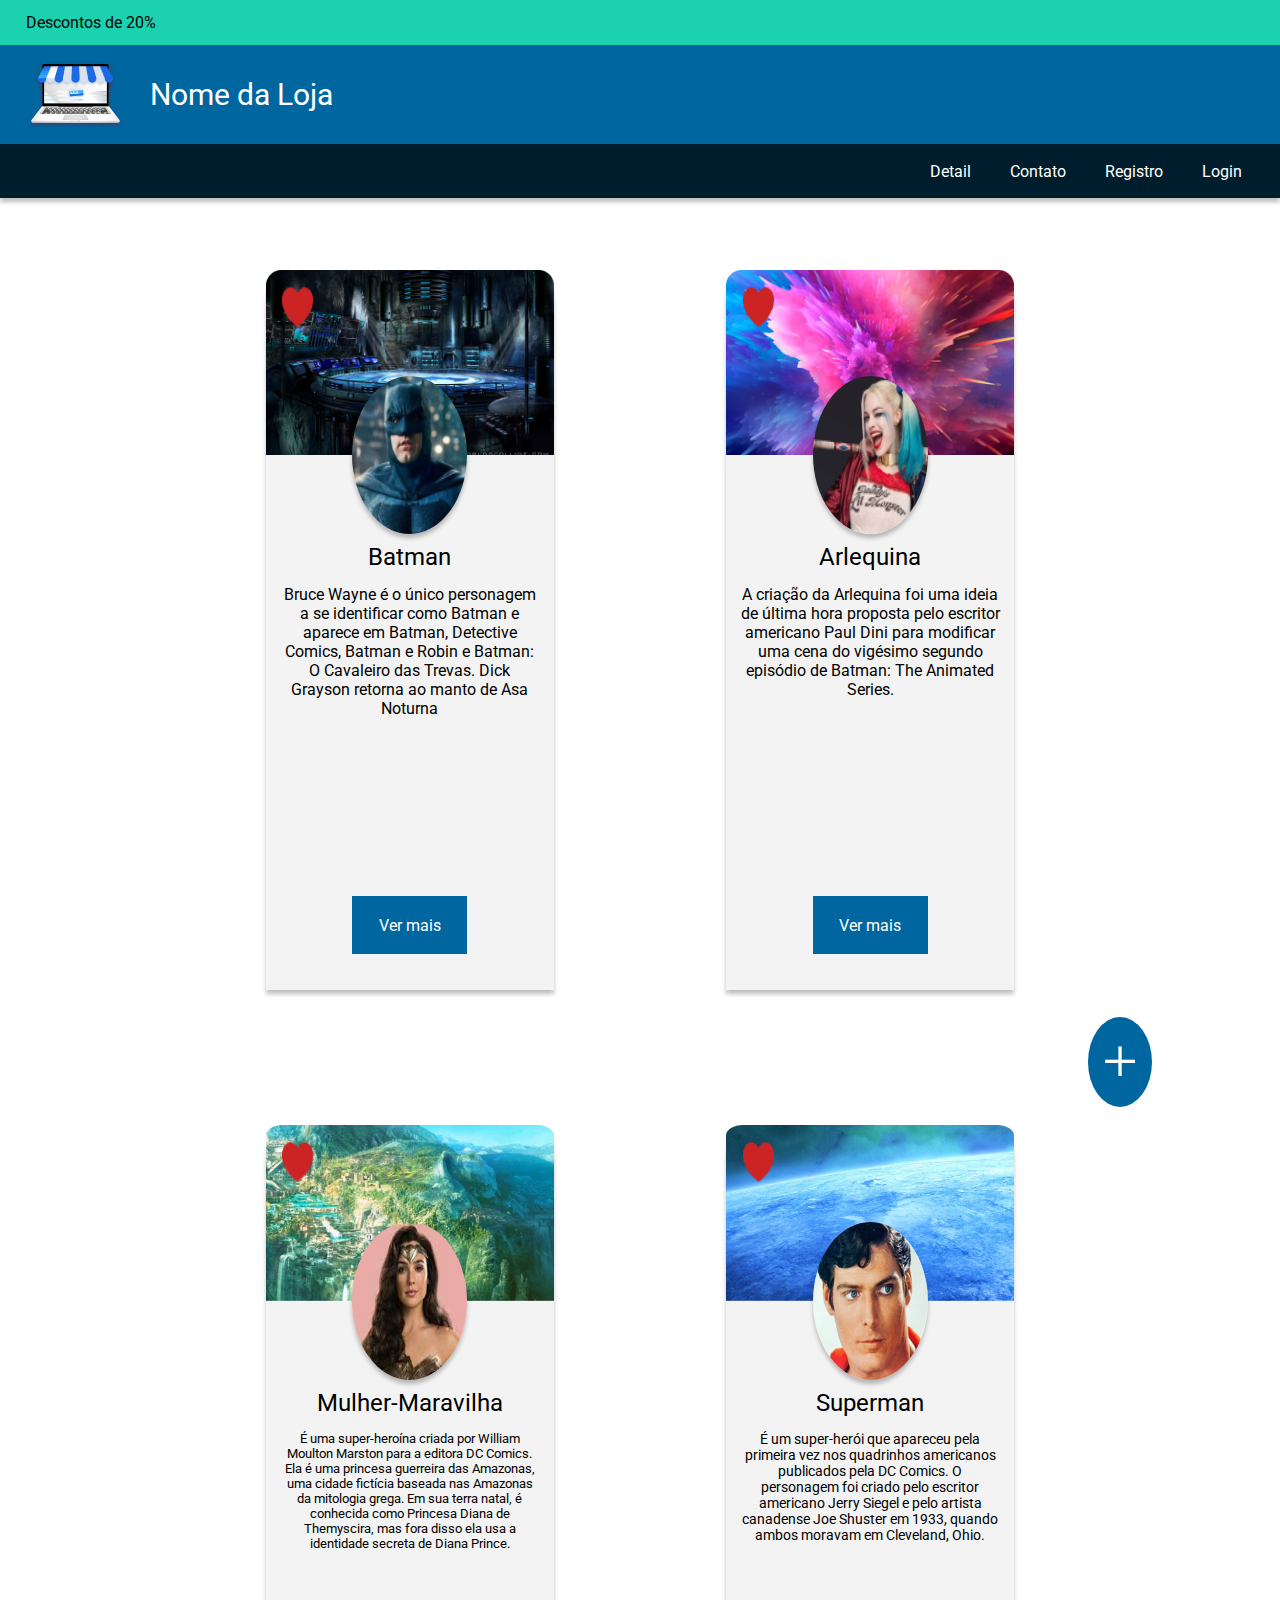
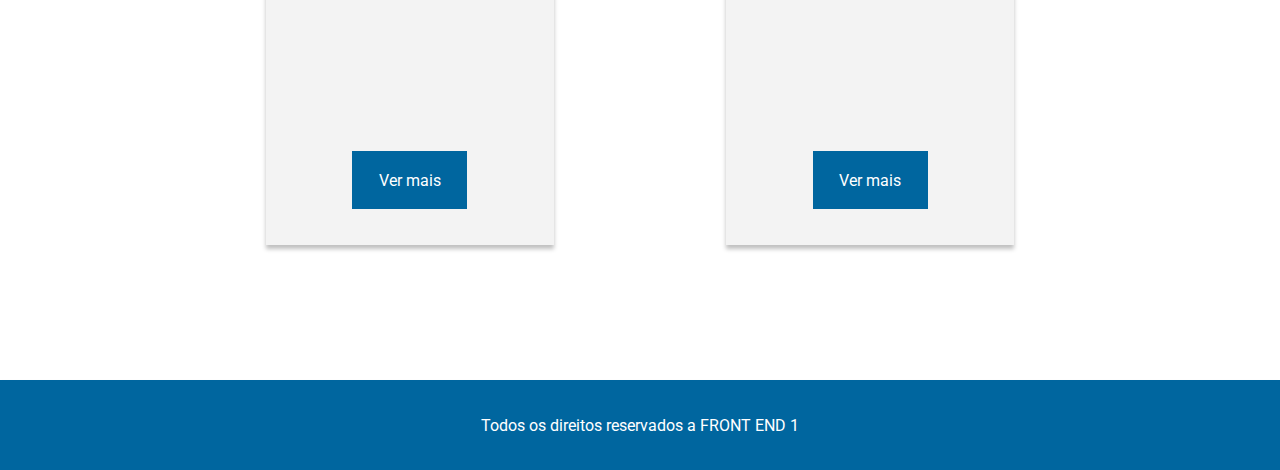
<file: index.html>
<!DOCTYPE html>
<html lang="en">
<head>
    <meta charset="UTF-8">
    <meta http-equiv="X-UA-Compatible" content="IE=edge">
    <meta name="viewport" content="width=device-width, initial-scale=1.0">
    <link rel="preconnect" href="https://fonts.googleapis.com">
    <link rel="preconnect" href="https://fonts.gstatic.com" crossorigin>
    <link href="https://fonts.googleapis.com/css2?family=Open+Sans:wght@400;700&family=Oswald:wght@300;400;700&family=Roboto:wght@400;700&display=swap" rel="stylesheet">
    <link rel="stylesheet" href="css/style.css" class="css">
    <title>Document</title>
</head>
<body>
    
    <div class="discount">

        <span>Descontos de 20%</span>

    </div>

    <header class="background--header">

        <a href="index.html"><img src="img/Logo.png" alt="Logo da Página" class="logo"></a>

        <span>Nome da Loja</span>

    </header>

    <div class="nav">

        <ul>
            <li> <a href="detail.html">Detail</a> </li>
            <li> <a href="contato.html">Contato</a> </li>
            <li> <a href="registro.html">Registro</a> </li>
            <li> <a href="login.html">Login</a> </li>
        </ul>

    </div>

    <main>

        <section class="container">

            <div class="card">

                <div class="heart">
                    <a href="#"><img src="img/heart.png" alt="Coração" class="heart"></a>
                </div>

                <img src="img/capa-batman.png" alt="Capa do card Batman">

                <div class="icon">
                    <img src="img/icon-batman.png" alt="Foto do Batman">
                </div>

                <div class="info">
                    <h2>Batman</h2>
                    <p>Bruce Wayne é o único personagem a se identificar como Batman e aparece em Batman, Detective Comics, 
                        Batman e Robin e Batman: O Cavaleiro das Trevas. Dick Grayson retorna ao manto de Asa Noturna
                    </p>
                </div>

                <div class="btn">

                    <a href="#">Ver mais</a>
                    
                </div>

            </div>

            <div class="card">

                <div class="heart">
                    <a href="#"><img src="img/heart.png" alt="Coração" class="heart"></a>
                </div>

                <img src="img/capa-arlequina.png" alt="Capa do card da Arlequina">

                <div class="icon">
                    <img src="img/icon-arlequina.png" alt="Foto da Arlequina">
                </div>

                <div class="info">
                    <h2>Arlequina</h2>
                    <p>A criação da Arlequina foi uma ideia de última hora proposta pelo 
                        escritor americano Paul Dini para modificar uma cena do vigésimo segundo episódio de Batman: The Animated Series.
                    </p>
                </div>

                <div class="btn">

                    <a href="#">Ver mais</a>
                    
                </div>

            </div>

            <div class="card">

                <div class="heart">
                    <a href="#"><img src="img/heart.png" alt="Coração" class="heart"></a>
                </div>

                <img class="bottom--cards" style="width: 100%" src="img/capa-mulher.png" alt="Capa da Mulher-Maravilha">

                <div class="icon">
                    <img src="img/icon-mulher.png" alt="Foto da Mulher-Maravilha">
                </div>

                <div class="info">
                    <h2>Mulher-Maravilha</h2>
                    <p style="font-size: 13px">É uma super-heroína criada por William Moulton Marston para a editora DC Comics. Ela é uma princesa guerreira das Amazonas, 
                        uma cidade fictícia baseada nas Amazonas da mitologia grega. Em sua terra natal,  é conhecida como Princesa Diana de Themyscira, 
                        mas fora disso ela usa a identidade secreta de Diana Prince.
                    </p>
                </div>

                <div class="btn">

                    <a href="#">Ver mais</a>
                    
                </div>

            </div>

            <div class="card">

                <div class="heart">
                    <a href="#"><img src="img/heart.png" alt="Coração" class="heart"></a>
                </div>

                <img class="bottom--cards" src="img/capa-superman.png" alt="Capa do card Superman">

                <div class="icon">
                    <img src="img/icon-superman.png" alt="Foto do Superman">
                </div>

                <div class="info">
                    <h2>Superman</h2>
                    <p style="font-size: 14px">
                        É um super-herói que apareceu pela primeira vez nos quadrinhos americanos publicados pela DC Comics. 
                        O personagem foi criado pelo escritor americano Jerry Siegel e pelo artista canadense Joe Shuster em 1933, 
                        quando ambos moravam em Cleveland, Ohio.
                    </p>
                </div>

                <div class="btn">

                    <a href="#">Ver mais</a>
                    
                </div>

            </div>

        </section>

       <a href="#"><div class="plus"><span>+</span></div></a>
            
        

    </main>

    <footer class="background--footer">

        <span>Todos os direitos reservados a FRONT END 1</span>

    </footer>


</body>
</html>
</file>
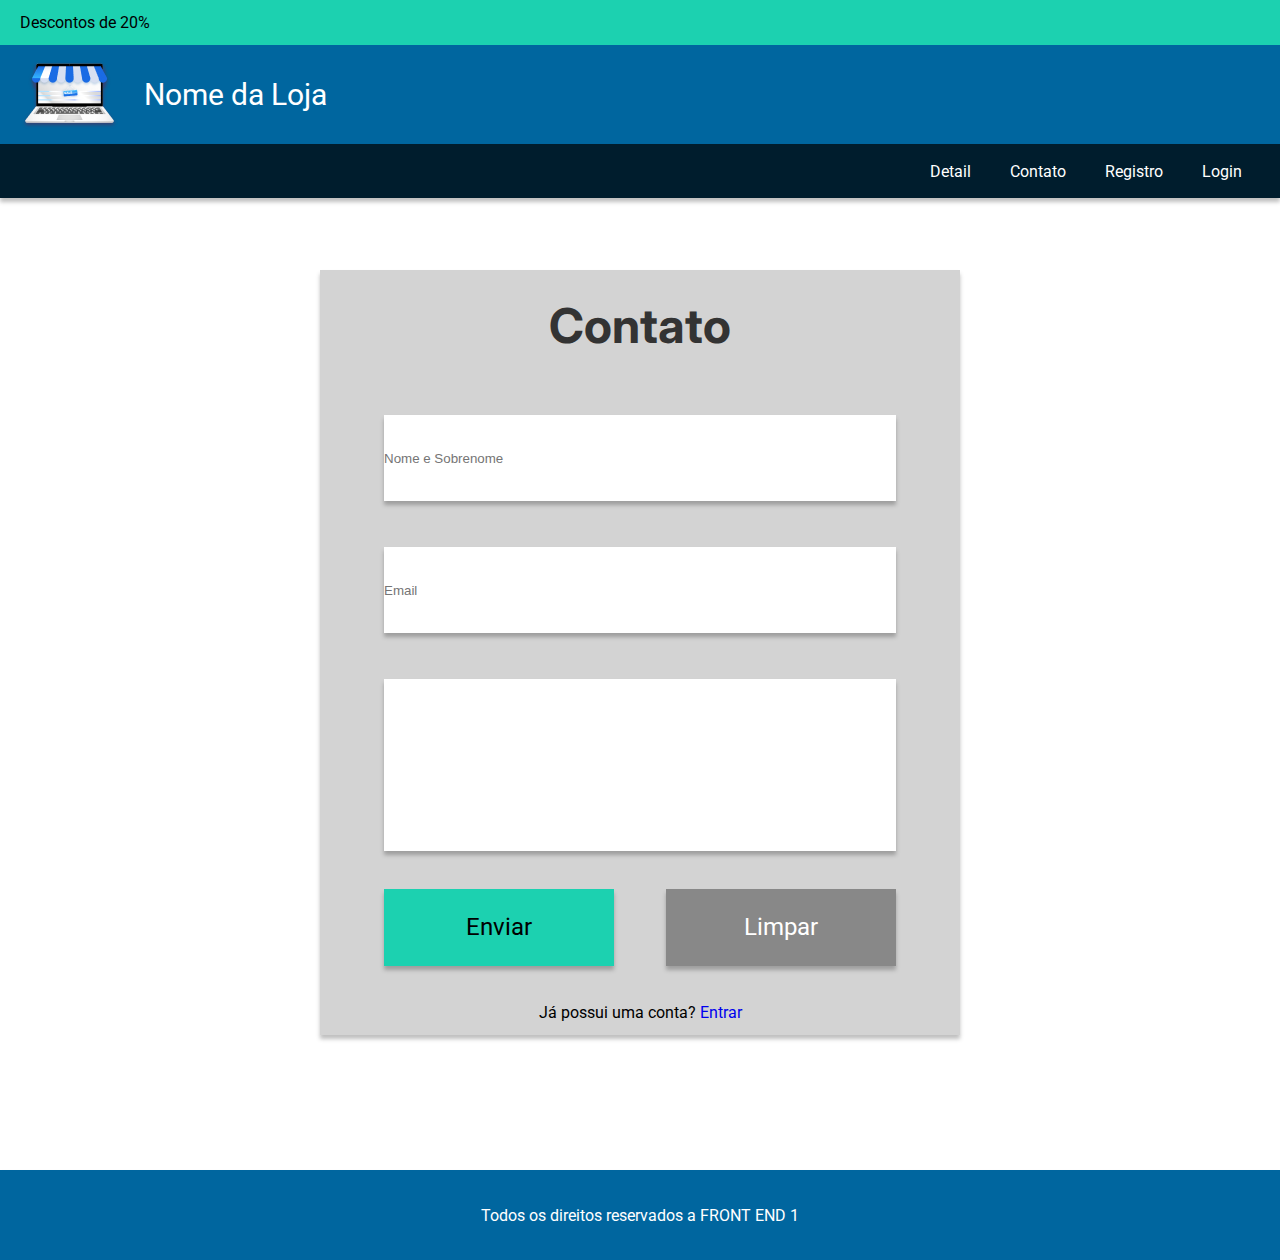
<file: contato.html>
<!DOCTYPE html>
<html lang="en">
<head>
    <meta charset="UTF-8">
    <meta http-equiv="X-UA-Compatible" content="IE=edge">
    <meta name="viewport" content="width=device-width, initial-scale=1.0">
    <link rel="preconnect" href="https://fonts.googleapis.com">
    <link rel="preconnect" href="https://fonts.gstatic.com" crossorigin>
    <link href="https://fonts.googleapis.com/css2?family=Open+Sans:wght@400;700&family=Oswald:wght@300;400;700&family=Roboto:wght@400;700&display=swap" rel="stylesheet">
    <link rel="stylesheet" href="css/contato.css" class="css">
    <title>Document</title>
</head>
<body>
    
    <div class="discount">

        <span>Descontos de 20%</span>

    </div>

    <header class="background--header">

        <a href="index.html"><img src="img/Logo.png" alt="Logo da Página" class="logo"></a>

        <span>Nome da Loja</span>

    </header>

    <div class="nav">

        <ul>
            <li> <a href="detail.html">Detail</a> </li>
            <li> <a href="contato.html">Contato</a> </li>
            <li> <a href="registro.html">Registro</a> </li>
            <li> <a href="login.html">Login</a> </li>
        </ul>

    </div>

    <main>

        <section class="container">

            <h2>Contato</h2>

            <div class="form">

                <label for="nome"></label>
                <input class="input" type="text" name="nome" id="nome" placeholder="Nome e Sobrenome" required>

                <label for="email"></label>
                <input class="input" type="email" name="email" id="email" placeholder="Email" required>
                
                <label for="nome"></label>
                <textarea class="input" name="mensagem" id="mensagem" cols="30" rows="10"></textarea>
                

            </div>

            <section class="btn">
                
                    <input class="registrar--btn" type="submit" value="Enviar">
                
                    <input class="limpar--btn" type="reset" value="Limpar">

            </section>

            <span class="section--registro">Já possui uma conta? <a href="login.html">Entrar</a></span>

        </section>   

    </main>

    <footer class="background--footer">

        <span>Todos os direitos reservados a FRONT END 1</span>

    </footer>


</body>
</html>
</file>
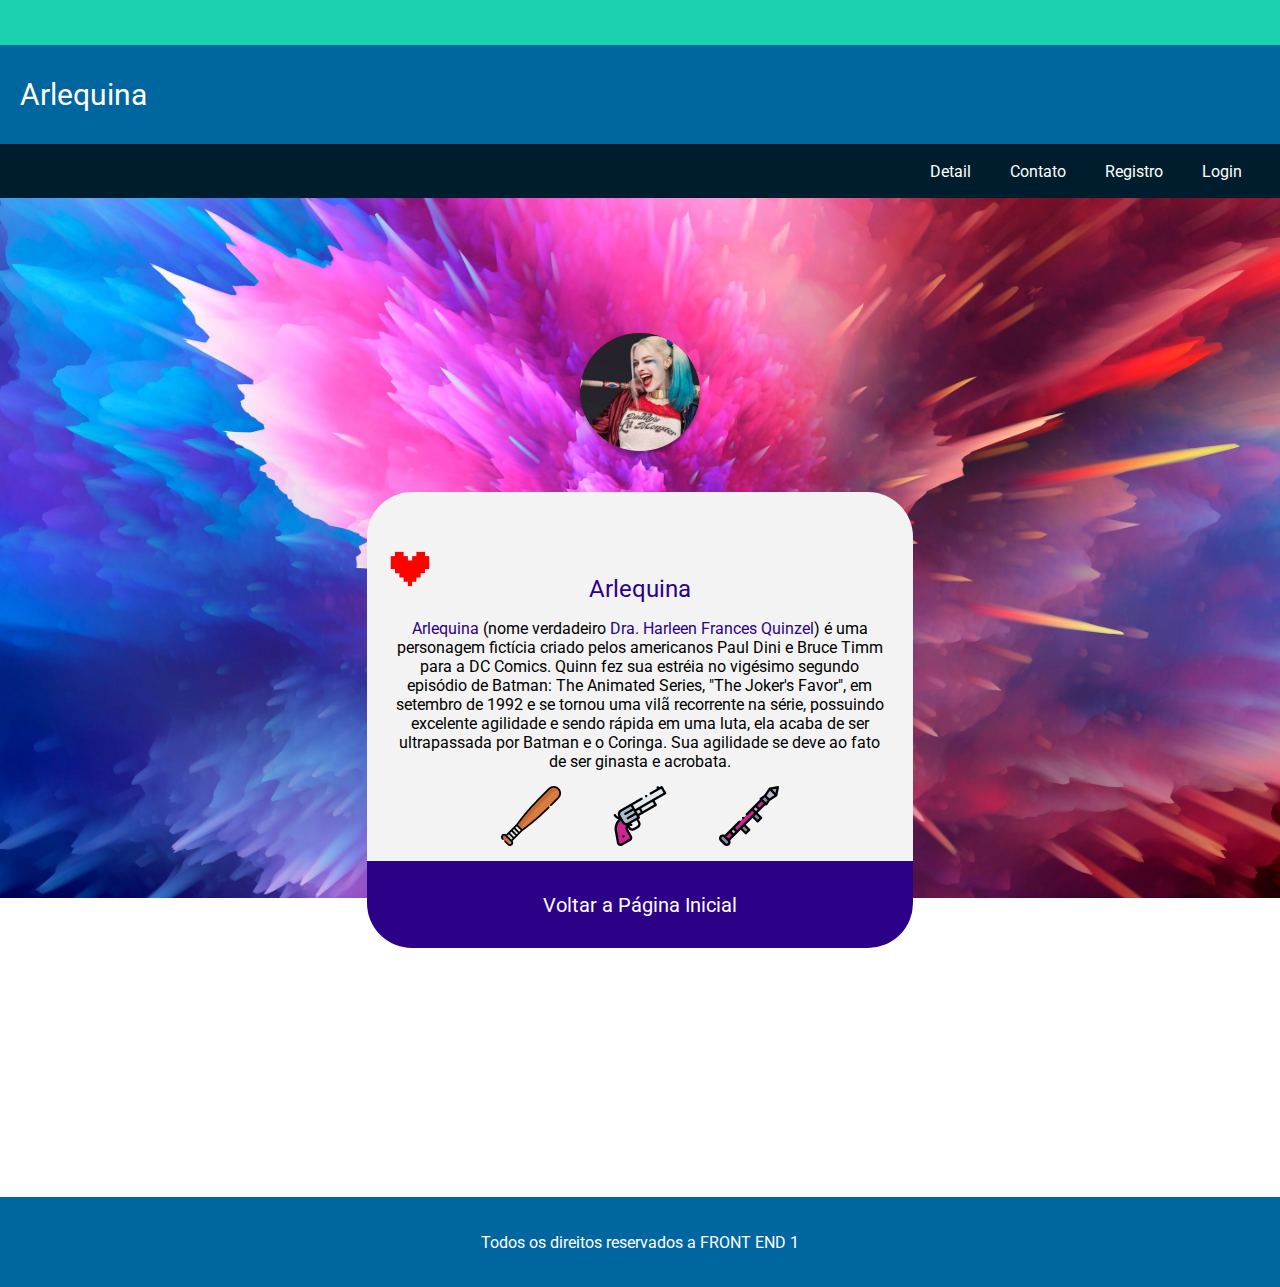
<file: detail.html>
<!DOCTYPE html>
<html lang="en">
<head>
    <meta charset="UTF-8">
    <meta http-equiv="X-UA-Compatible" content="IE=edge">
    <meta name="viewport" content="width=device-width, initial-scale=1.0">
    <link rel="preconnect" href="https://fonts.googleapis.com">
    <link rel="preconnect" href="https://fonts.gstatic.com" crossorigin>
    <link href="https://fonts.googleapis.com/css2?family=Open+Sans:wght@400;700&family=Oswald:wght@300;400;700&family=Roboto:wght@400;700&display=swap" rel="stylesheet">
    <link rel="stylesheet" href="css/detail.css" class="css">
    <title>Document</title>
</head>
<body>
    
    <div class="discount">

        <span></span>

    </div>

    <header class="background--header">

       <a href="index.html"><span>Arlequina</span></a>

    </header>

    <div class="nav">

        <ul>
            <li> <a href="detail.html">Detail</a> </li>
            <li> <a href="contato.html">Contato</a> </li>
            <li> <a href="registro.html">Registro</a> </li>
            <li> <a href="login.html">Login</a> </li>
        </ul>

    </div>

    <main>

        <img class="main--background" src="img/main-background.png" alt="">

        <section class="container">

            <img class="icon" src="img/icon2-arlequina.png" alt="" class="icon">

            <div class="card">

                <a href="#"><div class="heart"><img src="img/detail-heart.png" alt="" class="heart"></div></a>

                <div class="infos">

                    <h2>Arlequina</h2>
                    
                    <p> <span>Arlequina</span> (nome verdadeiro <span>Dra. Harleen Frances Quinzel</span>) é uma personagem fictícia 
                        criado pelos americanos Paul Dini e Bruce Timm para a DC Comics. Quinn fez sua estréia no vigésimo 
                        segundo episódio de Batman: The Animated Series, "The Joker's Favor", em setembro de 1992 e se tornou uma 
                        vilã recorrente na série, possuindo excelente agilidade e sendo rápida em uma luta, ela acaba de ser ultrapassada 
                        por Batman e o Coringa. Sua agilidade se deve ao fato de ser ginasta e acrobata.
                    </p>

                </div>

                <div class="icons">

                    <img src="img/taco.png" alt="Taco de Baseball">
                    <img src="img/revolver.png" alt="Revólver">
                    <img src="img/rpg.png" alt="RPG">

                </div>

                <div class="card-footer">

                    <a href="index.html"><span class="card--footer--text">Voltar a Página Inicial</span></a>
                
                </div>
            
            </div>

        </section>
            
        

    </main>

    <footer class="background--footer">

        <span>Todos os direitos reservados a FRONT END 1</span>

    </footer>


</body>
</html>
</file>
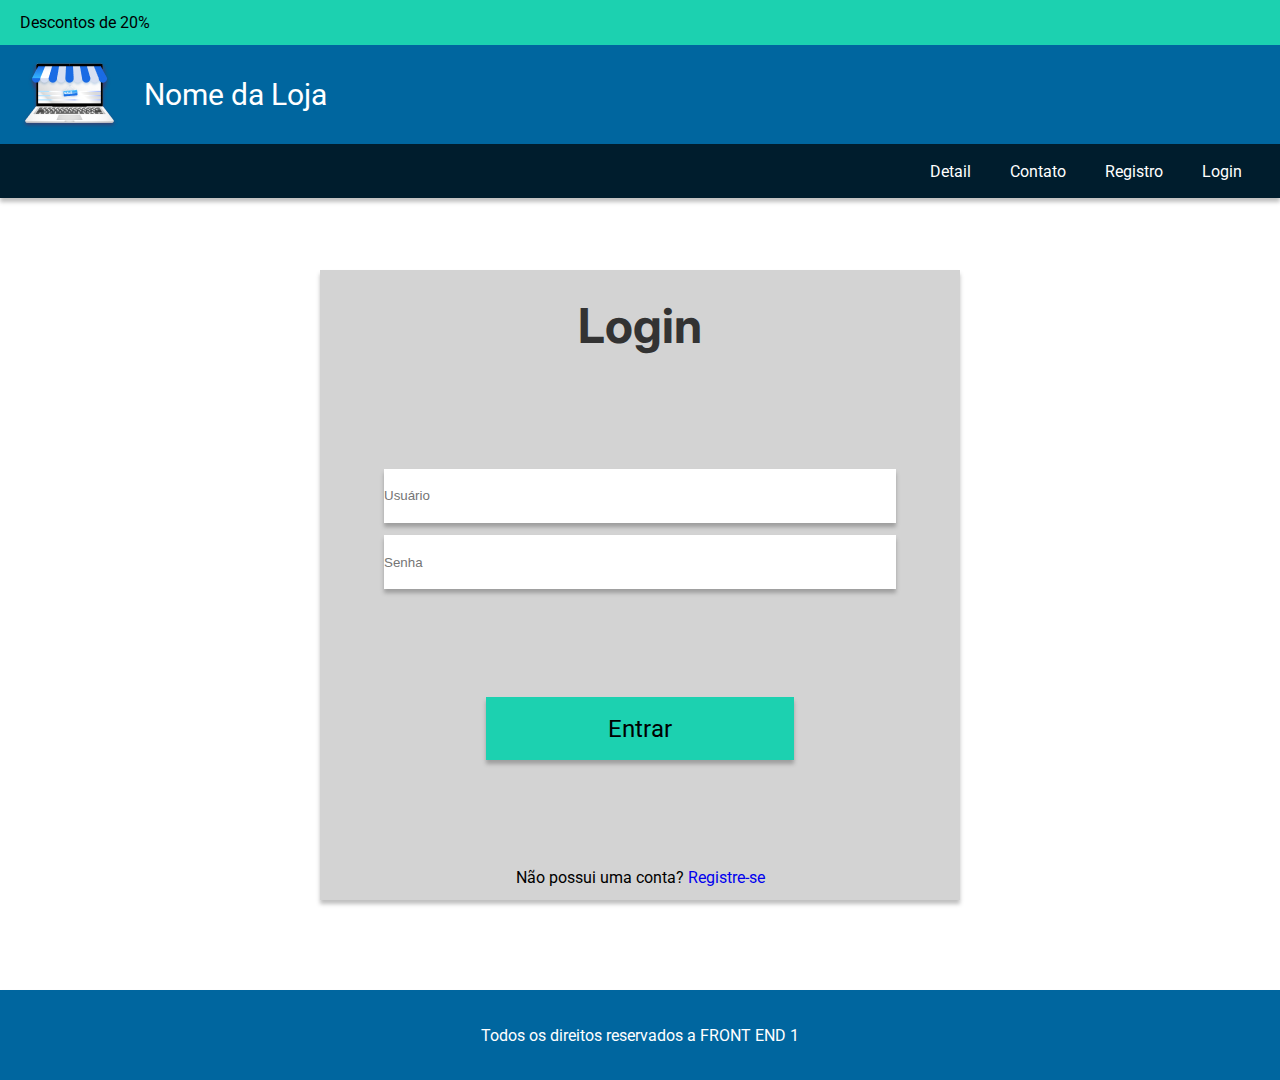
<file: login.html>
<!DOCTYPE html>
<html lang="en">
<head>
    <meta charset="UTF-8">
    <meta http-equiv="X-UA-Compatible" content="IE=edge">
    <meta name="viewport" content="width=device-width, initial-scale=1.0">
    <link rel="preconnect" href="https://fonts.googleapis.com">
    <link rel="preconnect" href="https://fonts.gstatic.com" crossorigin>
    <link rel="preconnect" href="https://fonts.googleapis.com">
    <link rel="preconnect" href="https://fonts.gstatic.com" crossorigin>
    <link href="https://fonts.googleapis.com/css2?family=Inter:wght@400;500&family=Open+Sans:wght@400;700&family=Oswald:wght@300;400;700&family=Roboto:wght@400;700&display=swap" rel="stylesheet">
    <link rel="stylesheet" href="css/login.css" class="css">
    <title>Document</title>
</head>
<body>
    
    <div class="discount">

        <span>Descontos de 20%</span>

    </div>

    <header class="background--header">

        <a href="index.html"><img src="img/Logo.png" alt="Logo da Página" class="logo"></a>

        <span>Nome da Loja</span>

    </header>

    <div class="nav">

        <ul>
            <li> <a href="detail.html">Detail</a> </li>
            <li> <a href="contato.html">Contato</a> </li>
            <li> <a href="registro.html">Registro</a> </li>
            <li> <a href="login.html">Login</a> </li>
        </ul>

    </div>

    <main>

        <section class="container">

            <h2>Login</h2>

            <div class="form">

                <label for="nome"></label>
                <input class="input" type="text" name="nome" id="nome" placeholder="Usuário" required>

                <label for="password"></label>
                <input class="input" type="password" name="password" id="password" placeholder="Senha" required>

            </div>

            <section class="btn">
                
                    <input class="registrar--btn" type="submit" value="Entrar">

            </section>

            <span class="section--registro">Não possui uma conta? <a href="registro.html">Registre-se</a></span>

        </section>  

    </main>

    <footer class="background--footer">

        <span>Todos os direitos reservados a FRONT END 1</span>

    </footer>


</body>
</html>
</file>
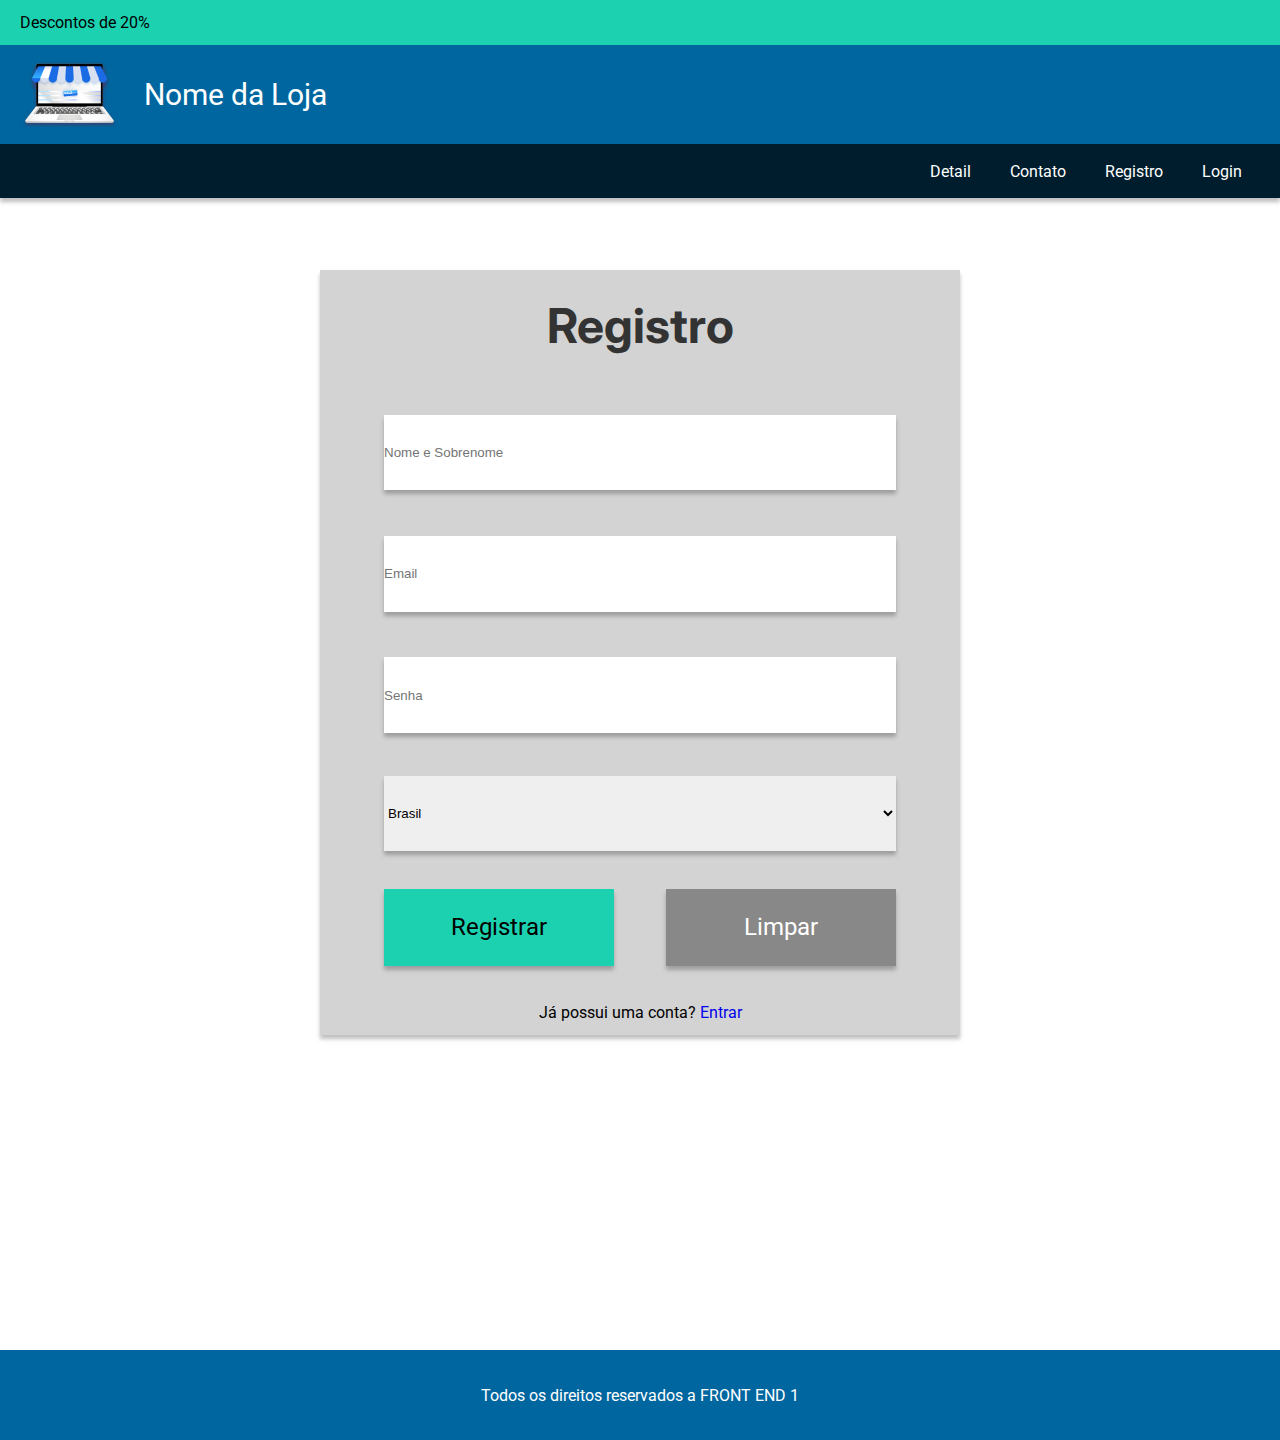
<file: registro.html>
<!DOCTYPE html>
<html lang="en">
<head>
    <meta charset="UTF-8">
    <meta http-equiv="X-UA-Compatible" content="IE=edge">
    <meta name="viewport" content="width=device-width, initial-scale=1.0">
    <link rel="preconnect" href="https://fonts.googleapis.com">
    <link rel="preconnect" href="https://fonts.gstatic.com" crossorigin>
    <link href="https://fonts.googleapis.com/css2?family=Open+Sans:wght@400;700&family=Oswald:wght@300;400;700&family=Roboto:wght@400;700&display=swap" rel="stylesheet">
    <link rel="stylesheet" href="css/registro.css" class="css">
    <title>Document</title>
</head>
<body>
    
    <div class="discount">

        <span>Descontos de 20%</span>

    </div>

    <header class="background--header">

        <a href="index.html"><img src="img/Logo.png" alt="Logo da Página" class="logo"></a>

        <span>Nome da Loja</span>

    </header>

    <div class="nav">

        <ul>
            <li> <a href="detail.html">Detail</a> </li>
            <li> <a href="contato.html">Contato</a> </li>
            <li> <a href="registro.html">Registro</a> </li>
            <li> <a href="login.html">Login</a> </li>
        </ul>

    </div>

    <main>

        <section class="container">

            <h2>Registro</h2>

            <div class="form">

                <label for="nome"></label>
                <input class="input" type="text" name="nome" id="nome" placeholder="Nome e Sobrenome" required>

                <label for="email"></label>
                <input class="input" type="email" name="email" id="email" placeholder="Email" required>

                <label for="password"></label>
                <input class="input" type="password" name="password" id="password" placeholder="Senha" required>

                    <select class="optgroup" name="country" id="country">
                        <optgroup label="País">
                            <option value="brasil">Brasil</option>
                            <option value="argentina">Argentina</option>
                            <option value="eua">EUA</option>
                            <option value="finland">Finlândia</option>
                        </optgroup>
                    </select>    

            </div>

            <section class="btn">
                
                    <input class="registrar--btn" type="submit" value="Registrar">
                
                    <input class="limpar--btn" type="reset" value="Limpar">

            </section>

            <span class="section--registro">Já possui uma conta? <a href="login.html">Entrar</a></span>

        </section>   

    </main>

    <footer class="background--footer">

        <span>Todos os direitos reservados a FRONT END 1</span>

    </footer>


</body>
</html>
</file>
<file: css/style.css>
@import url('https://fonts.googleapis.com/css2?family=Open+Sans:wght@400;700&family=Oswald:wght@300;400;700&family=Roboto:wght@400;700&display=swap');

* {
    margin: 0;
    border: 0;
    padding: 0;
    box-sizing: border-box;
}

.discount {
    position: absolute;
    width: 100%;
    height: 5%;
    padding-left: 2%;
    top: 0;
    left: 0;

    display: flex;
    align-items: center;

    background: #1CD1B0;
}

.discount span {
    font-family: 'Roboto';
}

.background--header {
    position: absolute;
    width: 100%;
    height: 11%;
    left: 0;
    top: 5%;
    padding-left: 2%;

    background: #00669F;

    display: flex;
    flex-direction: row;
    align-items: center;
    gap: 2%;
}

.background--header span {
    font-family: 'Roboto';
    font-size: 30px;
    font-weight: 400;
    text-align: center;

    color: white;
}

.nav {
    position: absolute;
    width: 100%;
    height: 6%;
    left: 0px;
    top: 16%;

    background: #001D2D;
    box-shadow: 0px 4px 4px rgba(0, 0, 0, 0.25);

    display: flex;
    flex-direction: row;
    justify-content: flex-end;
    align-items: center;
}

.nav ul {
    display: flex;
    flex-direction: row;
    justify-content: flex-end;
    gap: 20%;

    padding-right: 3%;

    list-style: none;
}

li a {
    text-decoration: none;
    color: white;
    font-family: 'Roboto';
}

/* Main */

main {
    display: flex;
    flex-direction: column;
    align-items: center;
}

.container {
    position: absolute;
    top: 30%;
    width: 90%;
    height: 100%;

    display: flex;
    justify-content: center;
    align-items: center;
    flex-wrap: wrap;
    gap: 15%;
}

.card {
    position: relative;
    width: 25%;
    height: 80%;

    background: #F3F3F3;
    box-shadow: 0px 4px 4px rgba(0, 0, 0, 0.25);

    border-top-left-radius: 5%;
    border-top-right-radius: 5%;

    display: flex;
    flex-direction: column;
    align-items: center;
}

.heart {
    position: absolute;
    width: 12%;
    height: 25%;
    
    align-self: flex-start;
    padding: 5%;
}


.card img {
    width: 100%;
}

.plus {
    width: 5%;
    height: 10%;
    border-radius: 50%;
    
    position: absolute;
    top: 113%;
    right: 10%;

    background: #00669F;
    
    display: flex;
    justify-content: center;
    align-items: center;
    align-self: center;
}

.plus span {
    color: white;
    font-size: 64px;
}

.bottom--cards {
    border-top-left-radius: 6%;
    border-top-right-radius: 6%;
}

.icon {
    width: 40%;
    height: 22%;
}

.icon img {
    position: relative;
    top: -50%;

    width: 100%;
    height: 100%;  
    border-radius: 50%; 

    box-shadow: 0px 4px 4px rgba(0, 0, 0, 0.25);
}

.info {
    display: flex;
    flex-direction: column;
    align-items: center;

    position: relative;
    top: -13%;
}

.info h2 {
    font-family: 'roboto';
    font-weight: 400;
    padding-top: 8%;
}

.info p {
    font-family: 'roboto';
    text-align: center;

    padding: 5%;
}

.btn {
    width: 40%;
    height: 8%;

    background: #00669F;

    display: flex;
    justify-content: center;
    align-items: center;

    position: absolute;
    bottom: 5%;
}

.btn a {
    text-decoration: none;

    font-family: 'Roboto';
    color: white;
}


/* Footer */

.background--footer {
    position: absolute;
    width: 100%;
    height: 10%;
    left: 0;
    top: 220%;

    display: flex;
    flex-direction: row;
    justify-content: center;
    align-items: center;

    background: #00669F;
    box-shadow: 0px 4px 4px rgba(0, 0, 0, 0.25);
}

.background--footer span {
    font-family: 'roboto';
    color: white; 
}












/* Smaller Smartphones */

@media (min-width: 0) and (max-width: 480px) {

    /* Header */

    .discount {
        padding-left: 0;
        justify-content: center;
    }

    .background--header {
        padding-left: 0;
        height: 15%;
        justify-content: center;
    }

    .nav {
        top: 20%;
        justify-content: center;
    }

    .nav ul {
        justify-content: center;
        padding-right: 0;
    }

    /* Main */

    .container {
        flex-direction: column;
        flex-wrap: nowrap;

        top: 190%;
    }

    .card {
        width: 70%;
        height: 100%;
    }

    .icon {
        width: 40%;
        height: 30%;
    }

    .info {
        top: -11%;
    }

    .plus {
        width: 13%;
        height: 11%;
        top: 123%;
        right: 4%;
    }

    .background--footer {
        top: 450%;
    }
}

/* Tablets e Larger Smartphones */

@media (min-width: 481px) and (max-width: 768px) {

    /* Header */

    .discount {
        padding-left: 0;
        justify-content: center;
    }

    .background--header {
        padding-left: 0;
        height: 15%;
        justify-content: center;
    }

    .nav {
        top: 20%;
        justify-content: center;
    }

    .nav ul {
        justify-content: center;
        padding-right: 0;
    }

    /* Main */

    .container {
        flex-direction: column;
        flex-wrap: nowrap;

        top: 190%;
    }

    .card {
        width: 70%;
        height: 100%;
    }

    .icon {
        width: 40%;
        height: 30%;
    }

    .info {
        top: -11%;
    }

    .plus {
        width: 10%;
        height: 13%;
        top: 123%;
        right: 4%;
    }

    .background--footer {
        top: 470%;
    }

}


@media (min-width: 530px) and (max-width: 768px) {
    
     /* Header */

     .discount {
        padding-left: 0;
        justify-content: center;
    }

    .background--header {
        padding-left: 0;
        height: 15%;
        justify-content: center;
    }

    .nav {
        top: 20%;
        justify-content: center;
    }

    .nav ul {
        justify-content: center;
        padding-right: 0;
    }

    .card {
        width: 50%;
    }
}

@media (min-width: 840px) and (max-width: 916px) {

    /* Header */

    .discount {
        padding-left: 0;
        justify-content: center;
    }

    .background--header {
        padding-left: 0;
        height: 15%;
        justify-content: center;
    }

    .nav {
        top: 20%;
        justify-content: center;
    }

    .nav ul {
        justify-content: center;
        padding-right: 0;
    }

    .card {
        width: 35%;
    }

}

@media (min-width: 900px) and (max-width: 1279px) {

    /* Header */

    .discount {
        padding-left: 0;
        justify-content: center;
    }

    .background--header {
        padding-left: 0;
        height: 15%;
        justify-content: center;
    }

    .nav {
        top: 20%;
        justify-content: center;
    }

    .nav ul {
        justify-content: center;
        padding-right: 0;
    }

    .card {
        width: 26%;
        height: 88%;
    }

}


/* Laptops, larger tablets in landscape and small desktops */

@media (min-width: 1192px) and (max-width: 1279px) {

    /* Header */

    .discount {
        padding-left: 0;
        justify-content: center;
    }

    .background--header {
        padding-left: 0;
        height: 15%;
        justify-content: center;
    }

    .nav {
        top: 20%;
        justify-content: center;
    }

    .nav ul {
        justify-content: center;
        padding-right: 0;
    }

    /* Main */

    .container {
        top: 40%;
    }

    .plus {
        top: 133%;
        width: 8%;
        height: 10%;
    }

    .card {
        width: 25%;
        height: 90%;
    }

    .icon {
        width: 45%;
        height: 25%;
    }

    .background--footer {
        top: 250%;
    }

}
</file>
<file: css/contato.css>
@import url('https://fonts.googleapis.com/css2?family=Inter:wght@400;500&family=Open+Sans:wght@400;700&family=Oswald:wght@300;400;700&family=Roboto:wght@400;700&display=swap');

* {
    margin: 0;
    border: 0;
    padding: 0;
    box-sizing: border-box;
}

.discount {
    position: absolute;
    width: 100%;
    height: 5%;
    padding-left: 20px;
    top: 0;
    left: 0;

    display: flex;
    align-items: center;

    background: #1CD1B0;
}

.discount span {
    font-family: 'Roboto';
}

.background--header {
    position: absolute;
    width: 100%;
    height: 11%;
    left: 0px;
    top: 5%;
    padding-left: 20px;

    background: #00669F;

    display: flex;
    flex-direction: row;
    align-items: center;
    gap: 2%;
}

.background--header span {
    font-family: 'Roboto';
    font-size: 30px;
    font-weight: 400;
    text-align: center;

    color: white;
}

.nav {
    position: absolute;
    width: 100%;
    height: 6%;
    left: 0px;
    top: 16%;

    background: #001D2D;
    box-shadow: 0px 4px 4px rgba(0, 0, 0, 0.25);

    display: flex;
    flex-direction: row;
    justify-content: flex-end;
    align-items: center;
}

.nav ul {
    display: flex;
    flex-direction: row;
    justify-content: flex-end;
    gap: 20%;

    padding-right: 3%;

    list-style: none;
}

li a {
    text-decoration: none;
    color: white;
    font-family: 'Roboto';
}

/* Main */

main {
    display: flex;
    flex-direction: column;
    align-items: center;
}

.container {
    position: absolute;
    top: 30%;
    width: 50%;
    height: 85%;

    background-color: #D3D3D3;

    display: flex;
    flex-direction: column;
    align-items: center;
    justify-content: space-between;

    box-shadow: 0px 4px 4px rgba(0, 0, 0, 0.25);
}   

.form {
    width: 80%;
    height: 60%;

    display: flex;
    flex-direction: column;
    gap: 5%;
}

.form textarea {
    resize: none;
    height: 40%;
}

.container h2 {
    margin-top: 4%;

    font-family: Inter;
    font-size: 3em;
    color: #333333;
}

.input {
    height: 20%;
    box-shadow: 0px 4px 4px rgba(0, 0, 0, 0.25);
}

.optgroup {
    margin-top: 4%;
    height: 20%;
    box-shadow: 0px 4px 4px rgba(0, 0, 0, 0.25);
}

.btn {
    display: flex;
    width: 80%;
    gap: 10%;
    height: 10%;
}

.registrar--btn {
    width: 60%;
    height: 100%;
    background: #1CD1B0;

    font-size: 1.5em;
    font-family: 'Roboto';
    font-weight: 400;

    box-shadow: 0px 4px 4px rgba(0, 0, 0, 0.25);    
}

.limpar--btn {
    width: 60%;
    height: 100%;
    background: #888888;

    font-size: 1.5em;
    font-family: 'Roboto';
    color: white;
    font-weight: 400;

    box-shadow: 0px 4px 4px rgba(0, 0, 0, 0.25);
}

.limpar--btn span {
   align-self: center;
}

.section--registro {
    margin-bottom: 2%;
    font-family: 'roboto';
}

.section--registro a {
    text-decoration: none;
}




/* Footer */

.background--footer {
    position: absolute;
    width: 100%;
    height: 10%;
    left: 0;
    top: 130%;

    display: flex;
    flex-direction: row;
    justify-content: center;
    align-items: center;

    background: #00669F;
    box-shadow: 0px 4px 4px rgba(0, 0, 0, 0.25);
}

.background--footer span {
    font-family: 'roboto';
    color: white;
}










/* Smaller Smartphones */

@media (min-width: 0) and (max-width: 480px) {

    /* Header */

    .discount {
        padding-left: 0;
        justify-content: center;
    }

    .background--header {
        padding-left: 0;
        height: 15%;
        justify-content: center;
    }

    .nav {
        top: 20%;
        justify-content: center;
    }

    .nav ul {
        justify-content: center;
        padding-right: 0;
    }

    /* Main */

    .container {
        width: 90%;
    }
}

/* Tablets e Larger Smartphones */

@media (min-width: 481px) and (max-width: 768px) {

    /* Header */

    .discount {
        padding-left: 0;
        justify-content: center;
    }

    .background--header {
        padding-left: 0;
        height: 15%;
        justify-content: center;
    }

    .nav {
        top: 20%;
        justify-content: center;
    }

    .nav ul {
        justify-content: center;
        padding-right: 0;
    }

    /* Main */

    .container {
        width: 90%;
    }
}

/* Laptops, larger tablets in landscape and small desktops */

@media (min-width: 769px) and (max-width: 1279px) {

    /* Header */

    .discount {
        padding-left: 0;
        justify-content: center;
    }

    .background--header {
        padding-left: 0;
        height: 15%;
        justify-content: center;
    }

    .nav {
        top: 20%;
        justify-content: center;
    }

    .nav ul {
        justify-content: center;
        padding-right: 0;
    }

    /* Main */

    .container {
        width: 70%;
    }

}
</file>
<file: css/detail.css>
@import url('https://fonts.googleapis.com/css2?family=Open+Sans:wght@400;700&family=Oswald:wght@300;400;700&family=Roboto:wght@400;700&display=swap');

* {
    margin: 0;
    border: 0;
    padding: 0;
    box-sizing: border-box;
}

.discount {
    position: absolute;
    width: 100%;
    height: 5%;
    padding-left: 20px;
    top: 0;
    left: 0;

    display: flex;
    align-items: center;

    background: #1CD1B0;
}

.discount span {
    font-family: 'Roboto';
}

.background--header {
    position: absolute;
    width: 100%;
    height: 11%;
    left: 0px;
    top: 5%;
    padding-left: 20px;

    background: #00669F;

    display: flex;
    flex-direction: row;
    align-items: center;
    gap: 2%;
}

.background--header span {
    font-family: 'Roboto';
    font-size: 30px;
    font-weight: 400;
    text-align: center;

    color: white;
}

.background--header a {
    text-decoration: none;
}

.nav {
    position: absolute;
    width: 100%;
    height: 6%;
    left: 0px;
    top: 16%;

    background: #001D2D;
    box-shadow: 0px 4px 4px rgba(0, 0, 0, 0.25);

    display: flex;
    flex-direction: row;
    justify-content: flex-end;
    align-items: center;
}

.nav ul {
    display: flex;
    flex-direction: row;
    justify-content: flex-end;
    gap: 20%;

    padding-right: 3%;

    list-style: none;
}

li a {
    text-decoration: none;
    color: white;
    font-family: 'Roboto';
}

/* Main */

main {
    display: flex;
    flex-direction: column;
    align-items: center;
}

.main--background {
    width: 100%;
    position: absolute;
    top: 22%;
}

.container {
    position: absolute;
    top: 30%;
    width: 90%;
    height: 100%;

    display: flex;
    justify-content: center;
    align-self: center;
}

.icon {
    position: absolute;
    top: 7%;

    width: 120px;
    height: 118px;
    border-radius: 50%;
    box-shadow: 0px 4px 4px rgb(0 0 0 / 25%);
}

.card {
    width: 546px;
    height: 456px;

    align-self: center;

    background: #F3F3F3;
    border-radius: 45px;

    display: flex;
    flex-direction: column;
    justify-content: space-between;
}

.heart {
    position: absolute;
    margin-top: 5%;
    padding-left: 2%;
}

.infos {
    display: flex;
    flex-direction: column;
    justify-content: space-between;

    position: relative;
    top: 10%;

    width: 90%;
    height: 43%;

    align-self: center;
}

.infos h2 {
    font-family: 'Roboto';
    font-weight: 400;
    color: #2C0187;

    align-self: center;
}

.infos p {
    font-family: 'Roboto';
    font-weight: 400;
    text-align: center;
}

.icons {
    align-self: center;
    display: flex;
    justify-content: space-around;
    
    width: 60%;
    position: relative;
    top: 5%;
}


.infos p span {
    color: #2C0187;;
}

.card-footer {
    width: 546px;
    height: 87px;

    background: #2C0187;
    border-radius: 0px 0px 45px 45px;

    display: flex;
    justify-content: center;
    align-items: center;
    align-self: flex-end;

    position: relative;
}

.card-footer a {
    text-decoration: none;
}

.card--footer--text {
    font-family: 'Roboto';
    color: white;
    font-weight: 400;
    font-size: 20px;
}


/* Footer */

.background--footer {
    position: absolute;
    width: 100%;
    height: 10%;
    left: 0;
    top: 133%;

    display: flex;
    flex-direction: row;
    justify-content: center;
    align-items: center;

    background: #00669F;
    box-shadow: 0px 4px 4px rgba(0, 0, 0, 0.25);
}

.background--footer span {
    font-family: 'roboto';
    color: white;
}











/* Smaller Smartphones */

@media (min-width: 0) and (max-width: 480px) {

}

/* Tablets e Larger Smartphones */

@media (min-width: 481px) and (max-width: 768px) {

}

/* Laptops, larger tablets in landscape and small desktops */

@media (min-width: 769px) and (max-width: 1279px) {

}
</file>
<file: css/login.css>
@import url('https://fonts.googleapis.com/css2?family=Inter:wght@400;500&family=Open+Sans:wght@400;700&family=Oswald:wght@300;400;700&family=Roboto:wght@400;700&display=swap');

* {
    margin: 0;
    border: 0;
    padding: 0;
    box-sizing: border-box;
}

.discount {
    position: absolute;
    width: 100%;
    height: 5%;
    padding-left: 20px;
    top: 0;
    left: 0;

    display: flex;
    align-items: center;

    background: #1CD1B0;
}

.discount span {
    font-family: 'Roboto';
}

.background--header {
    position: absolute;
    width: 100%;
    height: 11%;
    left: 0px;
    top: 5%;
    padding-left: 20px;

    background: #00669F;

    display: flex;
    flex-direction: row;
    align-items: center;
    gap: 2%;
}

.background--header span {
    font-family: 'Roboto';
    font-size: 30px;
    font-weight: 400;
    text-align: center;

    color: white;
}

.nav {
    position: absolute;
    width: 100%;
    height: 6%;
    left: 0px;
    top: 16%;

    background: #001D2D;
    box-shadow: 0px 4px 4px rgba(0, 0, 0, 0.25);

    display: flex;
    flex-direction: row;
    justify-content: flex-end;
    align-items: center;
}

.nav ul {
    display: flex;
    flex-direction: row;
    justify-content: flex-end;
    gap: 20%;

    padding-right: 3%;

    list-style: none;
}

li a {
    text-decoration: none;
    color: white;
    font-family: 'Roboto';
}

/* Main */

main {
    display: flex;
    flex-direction: column;
    align-items: center;
}

.container {
    position: absolute;
    top: 30%;
    width: 50%;
    height: 70%;

    background-color: #D3D3D3;

    display: flex;
    flex-direction: column;
    align-items: center;
    justify-content: space-between;

    box-shadow: 0px 4px 4px rgba(0, 0, 0, 0.25);
}   

.form {
    width: 80%;
    height: 20%;

    display: flex;
    flex-direction: column;
    gap: 5%;
}

.container h2 {
    margin-top: 4%;

    font-family: Inter;
    font-size: 3em;
    color: #333333;
}

.input {
    height: 50%;
    box-shadow: 0px 4px 4px rgba(0, 0, 0, 0.25);
}

.optgroup {
    margin-top: 4%;
    height: 20%;
    box-shadow: 0px 4px 4px rgba(0, 0, 0, 0.25);
}

.btn {
    display: flex;
    justify-content: center;
    width: 80%;
    gap: 10%;
    height: 10%;
}

.registrar--btn {
    width: 60%;
    height: 100%;
    background: #1CD1B0;

    font-size: 1.5em;
    font-family: 'Roboto';
    font-weight: 400;

    box-shadow: 0px 4px 4px rgba(0, 0, 0, 0.25);    
}

.limpar--btn {
    width: 60%;
    height: 100%;
    background: #888888;

    font-size: 1.5em;
    font-family: 'Roboto';
    color: white;
    font-weight: 400;

    box-shadow: 0px 4px 4px rgba(0, 0, 0, 0.25);
}

.limpar--btn span {
   align-self: center;
}

.section--registro {
    margin-bottom: 2%;
    font-family: 'roboto';
}

.section--registro a {
    text-decoration: none;
}




/* Footer */

.background--footer {
    position: absolute;
    width: 100%;
    height: 10%;
    left: 0;
    top: 110%;

    display: flex;
    flex-direction: row;
    justify-content: center;
    align-items: center;

    background: #00669F;
    box-shadow: 0px 4px 4px rgba(0, 0, 0, 0.25);
}

.background--footer span {
    font-family: 'roboto';
    color: white;
}





/* Smaller Smartphones */

@media (min-width: 0) and (max-width: 480px) {

    /* Header */

    .discount {
        padding-left: 0;
        justify-content: center;
    }

    .background--header {
        padding-left: 0;
        height: 15%;
        justify-content: center;
    }

    .nav {
        top: 20%;
        justify-content: center;
    }

    .nav ul {
        justify-content: center;
        padding-right: 0;
    }

    .container {
        width: 90%;
    }

}

/* Tablets e Larger Smartphones */

@media (min-width: 481px) and (max-width: 768px) {

    /* Header */

    .discount {
        padding-left: 0;
        justify-content: center;
    }

    .background--header {
        padding-left: 0;
        height: 15%;
        justify-content: center;
    }

    .nav {
        top: 20%;
        justify-content: center;
    }

    .nav ul {
        justify-content: center;
        padding-right: 0;
    }

    .container {
        width: 90%;
    }
}

/* Laptops, larger tablets in landscape and small desktops */

@media (min-width: 769px) and (max-width: 1279px) {
    
    /* Header */

    .discount {
        padding-left: 0;
        justify-content: center;
    }

    .background--header {
        padding-left: 0;
        height: 15%;
        justify-content: center;
    }

    .nav {
        top: 20%;
        justify-content: center;
    }

    .nav ul {
        justify-content: center;
        padding-right: 0;
    }
}
</file>
<file: css/registro.css>
@import url('https://fonts.googleapis.com/css2?family=Inter:wght@400;500&family=Open+Sans:wght@400;700&family=Oswald:wght@300;400;700&family=Roboto:wght@400;700&display=swap');

* {
    margin: 0;
    border: 0;
    padding: 0;
    box-sizing: border-box;
}

.discount {
    position: absolute;
    width: 100%;
    height: 5%;
    padding-left: 20px;
    top: 0;
    left: 0;

    display: flex;
    align-items: center;

    background: #1CD1B0;
}

.discount span {
    font-family: 'Roboto';
}

.background--header {
    position: absolute;
    width: 100%;
    height: 11%;
    left: 0px;
    top: 5%;
    padding-left: 20px;

    background: #00669F;

    display: flex;
    flex-direction: row;
    align-items: center;
    gap: 2%;
}

.background--header span {
    font-family: 'Roboto';
    font-size: 30px;
    font-weight: 400;
    text-align: center;

    color: white;
}

.nav {
    position: absolute;
    width: 100%;
    height: 6%;
    left: 0px;
    top: 16%;

    background: #001D2D;
    box-shadow: 0px 4px 4px rgba(0, 0, 0, 0.25);

    display: flex;
    flex-direction: row;
    justify-content: flex-end;
    align-items: center;
}

.nav ul {
    display: flex;
    flex-direction: row;
    justify-content: flex-end;
    gap: 20%;

    padding-right: 3%;

    list-style: none;
}

li a {
    text-decoration: none;
    color: white;
    font-family: 'Roboto';
}

/* Main */

main {
    display: flex;
    flex-direction: column;
    align-items: center;
}

.container {
    position: absolute;
    top: 30%;
    width: 50%;
    height: 85%;

    background-color: #D3D3D3;

    display: flex;
    flex-direction: column;
    align-items: center;
    justify-content: space-between;

    box-shadow: 0px 4px 4px rgba(0, 0, 0, 0.25);
}   

.form {
    width: 80%;
    height: 60%;

    display: flex;
    flex-direction: column;
    gap: 5%;
}

.container h2 {
    margin-top: 4%;

    font-family: Inter;
    font-size: 3em;
    color: #333333;
}

.input {
    height: 20%;
    box-shadow: 0px 4px 4px rgba(0, 0, 0, 0.25);
}

.optgroup {
    margin-top: 4%;
    height: 20%;
    box-shadow: 0px 4px 4px rgba(0, 0, 0, 0.25);
}

.btn {
    display: flex;
    width: 80%;
    gap: 10%;
    height: 10%;
}

.registrar--btn {
    width: 60%;
    height: 100%;
    background: #1CD1B0;

    font-size: 1.5em;
    font-family: 'Roboto';
    font-weight: 400;

    box-shadow: 0px 4px 4px rgba(0, 0, 0, 0.25);    
}

.limpar--btn {
    width: 60%;
    height: 100%;
    background: #888888;

    font-size: 1.5em;
    font-family: 'Roboto';
    color: white;
    font-weight: 400;

    box-shadow: 0px 4px 4px rgba(0, 0, 0, 0.25);
}

.limpar--btn span {
   align-self: center;
}

.section--registro {
    margin-bottom: 2%;
    font-family: 'roboto';
}

.section--registro a {
    text-decoration: none;
}

/* Footer */

.background--footer {
    position: absolute;
    width: 100%;
    height: 10%;
    left: 0;
    top: 150%;

    display: flex;
    flex-direction: row;
    justify-content: center;
    align-items: center;

    background: #00669F;
    box-shadow: 0px 4px 4px rgba(0, 0, 0, 0.25);
}

.background--footer span {
    font-family: 'roboto';
    color: white;
}












/* Smaller Smartphones */

@media (min-width: 0) and (max-width: 480px) {

    /* Header */

    .discount {
        padding-left: 0;
        justify-content: center;
    }

    .background--header {
        padding-left: 0;
        height: 15%;
        justify-content: center;
    }

    .nav {
        top: 20%;
        justify-content: center;
    }

    .nav ul {
        justify-content: center;
        padding-right: 0;
    }

    /* Main */

    .container {
        width: 90%;
    }

    
}

/* Tablets e Larger Smartphones */

@media (min-width: 481px) and (max-width: 768px) {

    /* Header */

    .discount {
        padding-left: 0;
        justify-content: center;
    }

    .background--header {
        padding-left: 0;
        height: 15%;
        justify-content: center;
    }

    .nav {
        top: 20%;
        justify-content: center;
    }

    .nav ul {
        justify-content: center;
        padding-right: 0;
    }

    /* Main */

    .container {
        width: 90%;
    }
}

/* Laptops, larger tablets in landscape and small desktops */

@media (min-width: 769px) and (max-width: 1279px) {

    /* Header */

    .discount {
        padding-left: 0;
        justify-content: center;
    }

    .background--header {
        padding-left: 0;
        height: 15%;
        justify-content: center;
    }

    .nav {
        top: 20%;
        justify-content: center;
    }

    .nav ul {
        justify-content: center;
        padding-right: 0;
    }

    
}
</file>
